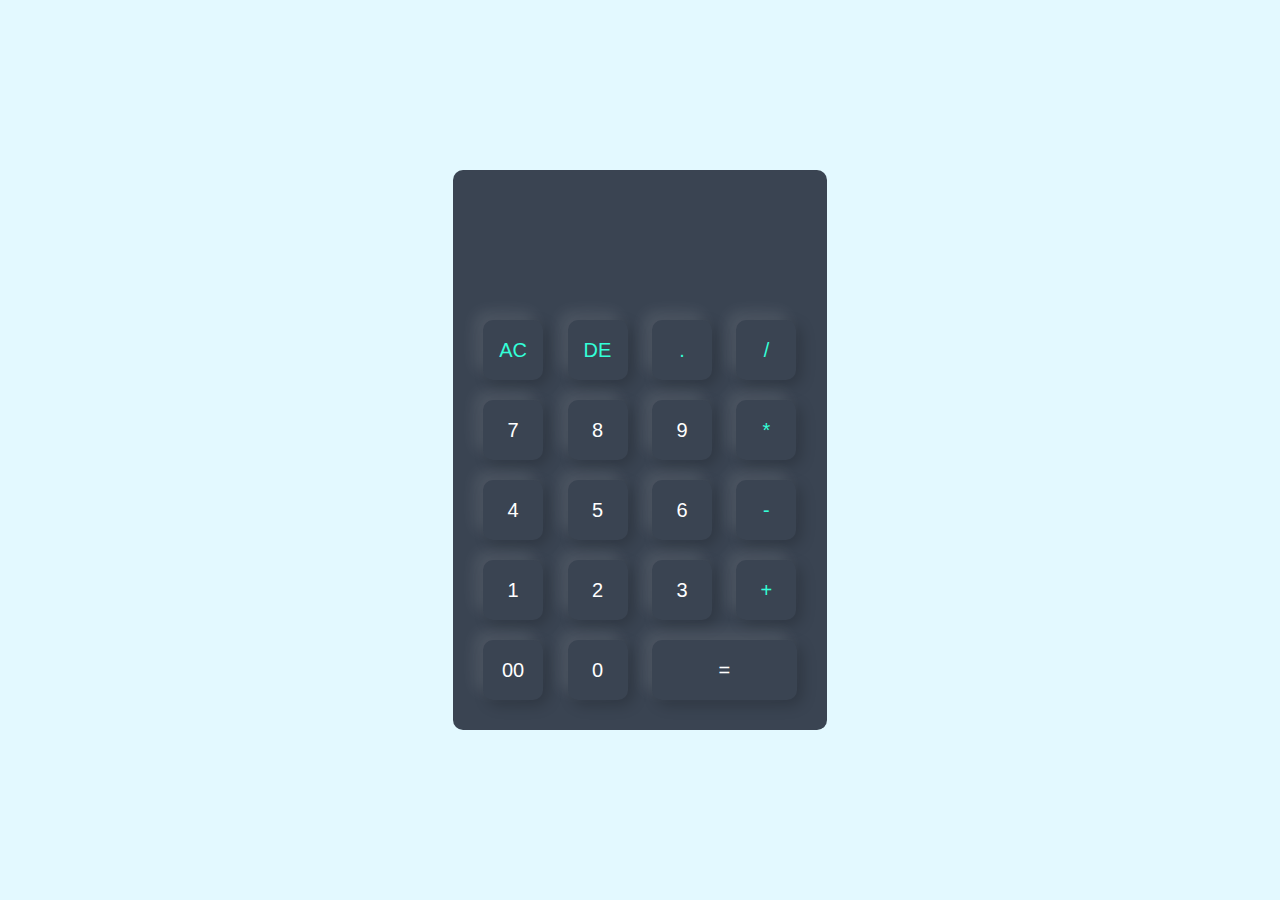
<file: index.html>
<!DOCTYPE html>
<html lang="en">
<head>
<meta name="viewport" content="width=device-width, initial-scale=1.0">
<title>Calculator</title>
<link rel="stylesheet" href="style.css">
</head>
<body>
  <div class="container">
     <div class="calculator">
       <form>
         <div class="display">
           <input type="text" name="display">
         </div>
          <div>
           <input type="button" value="AC" onclick="display.value ='' " class="operator">
           <input type="button" value="DE" onclick="  display.value = display.value.slice(0, -1)" class="operator">
           <input type="button" value="." onclick="display.value +='.' " class="operator">
           <input type="button" value="/" onclick="display.value +='/' " class="operator">
         </div>
         <div>
           <input type="button" value="7" onclick="display.value +='7' ">
           <input type="button" value="8" onclick="display.value +='8' ">
           <input type="button" value="9" onclick="display.value +='9' ">
           <input type="button" value="*" onclick="display.value +='*' " class="operator">
         </div>
         <div>
           <input type="button" value="4" onclick="display.value +='4' ">
           <input type="button" value="5" onclick="display.value +='5' ">
           <input type="button" value="6" onclick="display.value +='6' ">
           <input type="button" value="-" onclick="display.value +='-' " class="operator">
         </div>
         <div>
           <input type="button" value="1" onclick="display.value +='1' ">
           <input type="button" value="2" onclick="display.value +='2' ">
           <input type="button" value="3" onclick="display.value +='3' ">
           <input type="button" value="+" onclick="display.value +='+' " class="operator">
         </div>
         <div>
           <input type="button" value="00" onclick="display.value +='00' ">
           <input type="button" value="0"  onclick="display.value +='0' ">
           <input type="button" value="=" onclick="display.value = eval(display.value)" class="equal">
         </div>
           
       </form>
       </div>
       </body>
       </html>
</file>
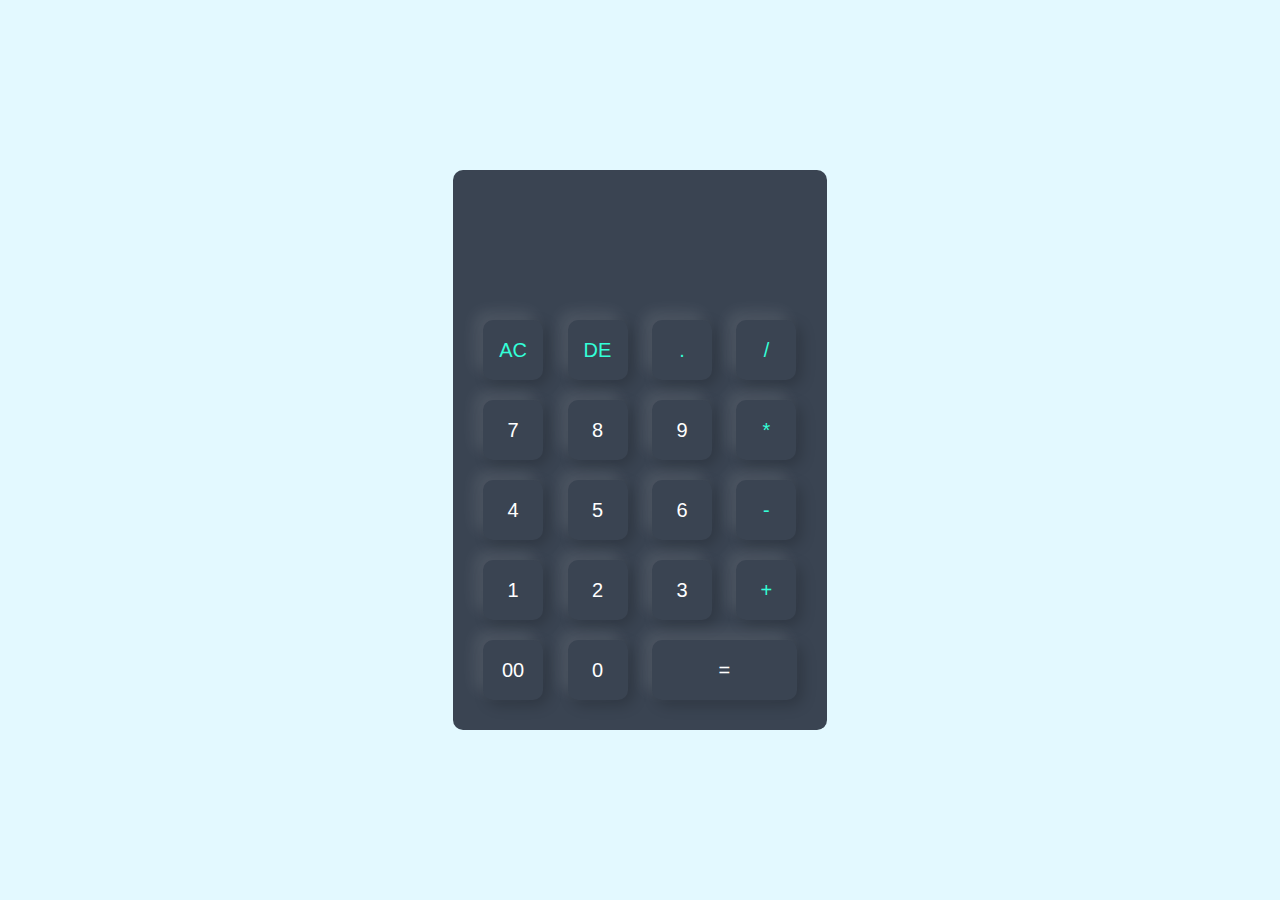
<file: style calculator.html>
<!DOCTYPE html>
<html lang="en">
<head>
<meta name="viewport" content="width=device-width, initial-scale=1.0">
<title>Calculator</title>
<link rel="stylesheet" href="style.css">
</head>
<body>
  <div class="container">
     <div class="calculator">
       <form>
         <div class="display">
           <input type="text" name="display">
         </div>
          <div>
           <input type="button" value="AC" onclick="display.value ='' " class="operator">
           <input type="button" value="DE" onclick="  display.value = display.value.slice(0, -1)" class="operator">
           <input type="button" value="." onclick="display.value +='.' " class="operator">
           <input type="button" value="/" onclick="display.value +='/' " class="operator">
         </div>
         <div>
           <input type="button" value="7" onclick="display.value +='7' ">
           <input type="button" value="8" onclick="display.value +='8' ">
           <input type="button" value="9" onclick="display.value +='9' ">
           <input type="button" value="*" onclick="display.value +='*' " class="operator">
         </div>
         <div>
           <input type="button" value="4" onclick="display.value +='4' ">
           <input type="button" value="5" onclick="display.value +='5' ">
           <input type="button" value="6" onclick="display.value +='6' ">
           <input type="button" value="-" onclick="display.value +='-' " class="operator">
         </div>
         <div>
           <input type="button" value="1" onclick="display.value +='1' ">
           <input type="button" value="2" onclick="display.value +='2' ">
           <input type="button" value="3" onclick="display.value +='3' ">
           <input type="button" value="+" onclick="display.value +='+' " class="operator">
         </div>
         <div>
           <input type="button" value="00" onclick="display.value +='00' ">
           <input type="button" value="0"  onclick="display.value +='0' ">
           <input type="button" value="=" onclick="display.value = eval(display.value)" class="equal">
         </div>
           
       </form>
       </div>
       </body>
       </html>
</file>
<file: style.css>
*{
  margin: 0;
  padding: 0;
  font-family: 'popins',sans-serif;
  box-sizing: border-box;
}

.container{
 width: 100%;
 height: 100vh;
 background: #e3f9ff;
 display: flex;
 align-items: center;
 justify-content: center;
}
.calculator{
  background: #3a4452;
  padding: 20px;
  border-radius: 10px;
}
.calculator form input{
  border: 0;
  outline: 0;
  width: 60px;
  height: 60px;
  border-radius: 10px;
  box-shadow:-8px -8px 15px rgba(255, 255, 255 ,0.1),5px 5px 15px rgba(0 , 0, 0, 0.2);
  background: transparent;
  font-size: 20px;
  color: #fff;
  cursor: pointer;
  margin: 10px;
}

form .display{
 display: flex;
 justify-content: flex-end;
 margin: 20px 0;
}

form .display input{
  text-align: right;
  flex: 1;
  font-size: 45px;
  box-shadow: none;
  
}
form input.equal{
  width: 145px;
}
form input.operator{
  color: #33ffd8;
}
</file>
